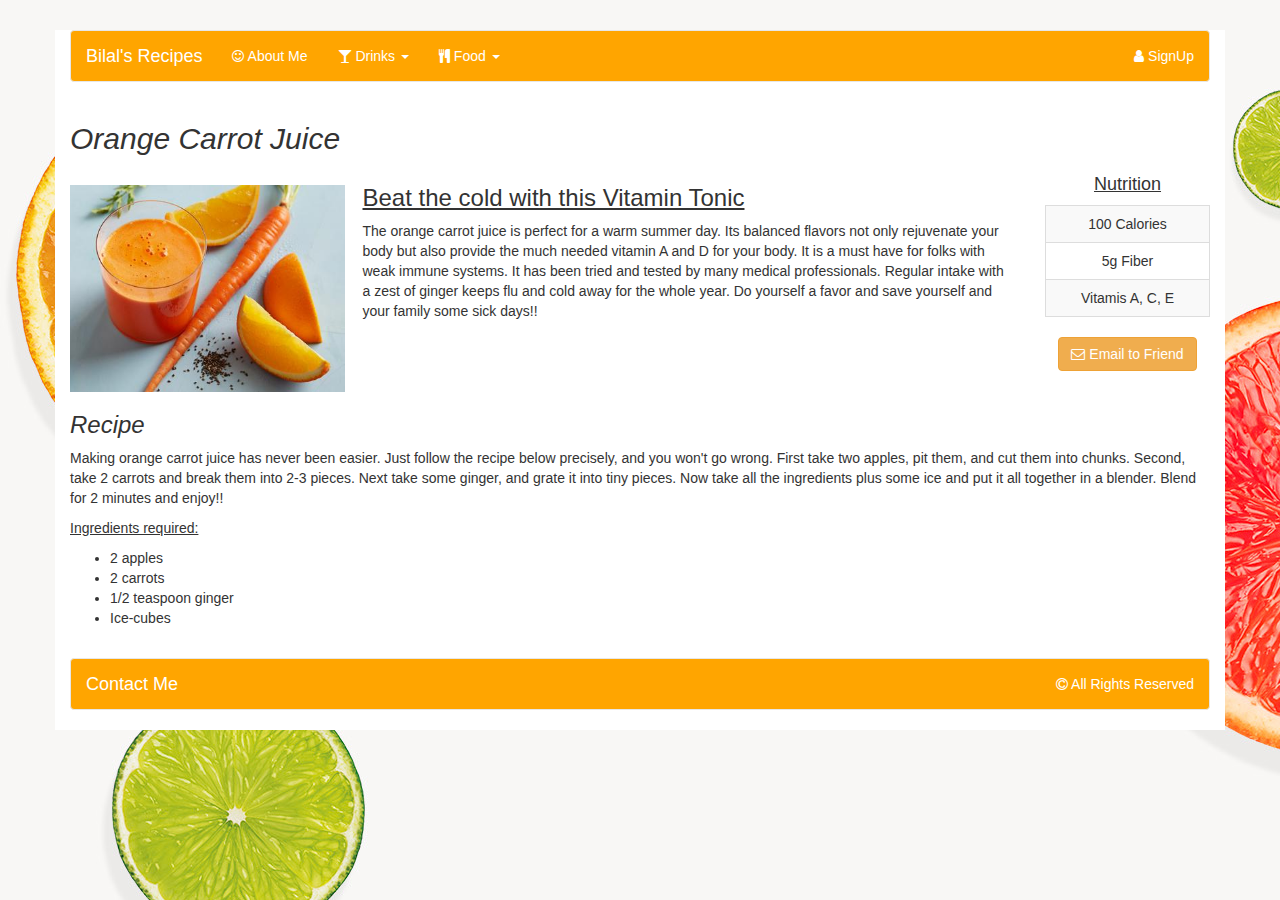
<file: index.html>
<!DOCTYPE html>
<html>
<head>
  <title>Bilal's Recipes</title>
  <meta charset="UTF-8">
  <link rel="stylesheet" href="https://maxcdn.bootstrapcdn.com/font-awesome/4.4.0/css/font-awesome.min.css">
  <link rel="stylesheet" href="http://maxcdn.bootstrapcdn.com/bootstrap/3.2.0/css/bootstrap.min.css">
  <script src="http://ajax.googleapis.com/ajax/libs/jquery/1.11.1/jquery.min.js"></script>
  <script src="http://maxcdn.bootstrapcdn.com/bootstrap/3.2.0/js/bootstrap.min.js"></script>
  <link rel="stylesheet" href="style.css">
</head>
<body>
	<div class="container">
 		<nav class="navbar navbar-default" role="navigation">
 		<div class="navbar-header">
      		<button type="button" class="navbar-toggle collapsed" data-toggle="collapse" data-target="#bs-example-navbar-collapse-1" aria-expanded="false">
        		<span class="sr-only">Toggle navigation</span>
        		<span class="icon-bar"></span>
        		<span class="icon-bar"></span>
        		<span class="icon-bar"></span>
      		</button>
      		<a class="navbar-brand" href="#">Bilal's Recipes</a>
    	</div>
<!-- Collect the nav links, forms, and other content for toggling -->
        <div class="collapse navbar-collapse" id="bs-example-navbar-collapse-1">
          <ul class="nav navbar-nav">
            <li>
              <a href=#>
                <i class="fa fa-smile-o"></i>
                About Me
              </a>
            </li>
            <li class="dropdown">
              <a href="#" class="dropdown-toggle" data-toggle="dropdown" role="button" aria-expanded="false">
                <i class="fa fa-glass"></i>
                Drinks
                <span class="caret"></span>
              </a>
              <ul class="dropdown-menu" role="menu">
                <li><a href="#">Caffiene</a></li>
                <li><a href="#">Juices</a></li>
                <li><a href="#">Smoothies</a></li>
                <li><a href="#">Teas</a></li>
              </ul>
            </li>
            <li class="dropdown">
              <a href="#" class="dropdown-toggle" data-toggle="dropdown" role="button" aria-expanded="false">
                <i class="fa fa-cutlery"></i>
                Food
                <span class="caret"></span>
              </a>
              <ul class="dropdown-menu" role="menu">
                <li><a href="#">Appetizers</a></li>
                <li><a href="#">Mains</a></li>
                <li><a href="#">OTGs (On-the-go)</a></li>
                <li><a href="#">Salads</a></li>
              </ul>
            </li>
          </ul>
          <ul class="nav navbar-nav navbar-right">
            <li>
              <a href="#">
                <i class="fa fa-user"></i>
                SignUp
              </a>
            </li>
          </ul>
        </div>
      </nav>
    </div>
	<div class="container">
    	<h2 class="title"> Orange Carrot Juice </h2>
    	<div class="row">
      		<div class="col-lg-3 col-md-4 col-sm-5 text-left">
      			<br>
      			<img width=275px src="oj.jpeg">
      		</div>
      		<div class="col-lg-7 col-md-6 col-sm-5 text-left">
          			<h3 class="heading"> Beat the cold with this Vitamin Tonic </h3>
          			<p> The orange carrot juice is perfect for a warm summer day. Its balanced flavors not only rejuvenate your body but also provide the much needed vitamin A and D for your body. It is a must have for folks with weak immune systems. It has been tried and tested by many medical professionals. Regular intake with a zest of ginger keeps flu and cold away for the whole year. Do yourself a favor and save yourself and your family some sick days!! 
          			</p>			
      		</div>
      		<div class="col-lg-2 col-md-2 col-sm-2 text-center">
        		<h4 class="heading"> Nutrition </h4>
        			<table class="table table-striped table-bordered">
            			<tr>
            				<td>100 Calories</td>
                        </tr>
                        <tr>
             				<td>5g Fiber</td>
 						</tr>
 						<tr>
             				<td>Vitamis A, C, E</td>
             			</tr>
          			</table>
          		 <p><a href="#" class="btn btn-md btn-warning"><i class="fa fa-envelope-o"></i> Email to Friend</a></p>
       		</div>
    	</div>
  		<div class="body">
  					<h3 class="title"> Recipe </h3>
          			<p> Making orange carrot juice has never been easier. Just follow the recipe below precisely, and you won't go wrong. First take two apples, pit them, and cut them into chunks. Second, take 2 carrots and break them into 2-3 pieces. Next take some ginger, and grate it into tiny pieces. Now take all the ingredients plus some ice and put it all together in a blender. Blend for 2 minutes and enjoy!!
          			</p>
          			<p class="heading"> Ingredients required: </p>
          			<ul>
          				<li> 2 apples </li>
          				<li> 2 carrots </li>
          				<li> 1/2 teaspoon ginger </li>
          				<li> Ice-cubes </li>
        			</ul> 
        			<br>	
  		</div>
  	</div>
  	<div class="container">
 		<nav class="navbar navbar-default" role="navigation">
 		<div class="navbar-footer">
      		<button type="button" class="navbar-toggle collapsed" data-toggle="collapse" data-target="#bs-example-navbar-collapse-1" aria-expanded="false">
        		<span class="sr-only">Toggle navigation</span>
        		<span class="icon-bar"></span>
        		<span class="icon-bar"></span>
        		<span class="icon-bar"></span>
      		</button>
      		<a class="navbar-brand" href="#">Contact Me</a>
    	</div>
      <div class="collapse navbar-collapse" id="bs-example-navbar-collapse-1">          
          <ul class="nav navbar-nav navbar-right">
            <li>
              <a href="#">
                <i class="fa fa-copyright"></i>
                All Rights Reserved
              </a>
            </li>
          </ul>
        </div>
      </nav>
    </div>
</body>
</html>
</file>
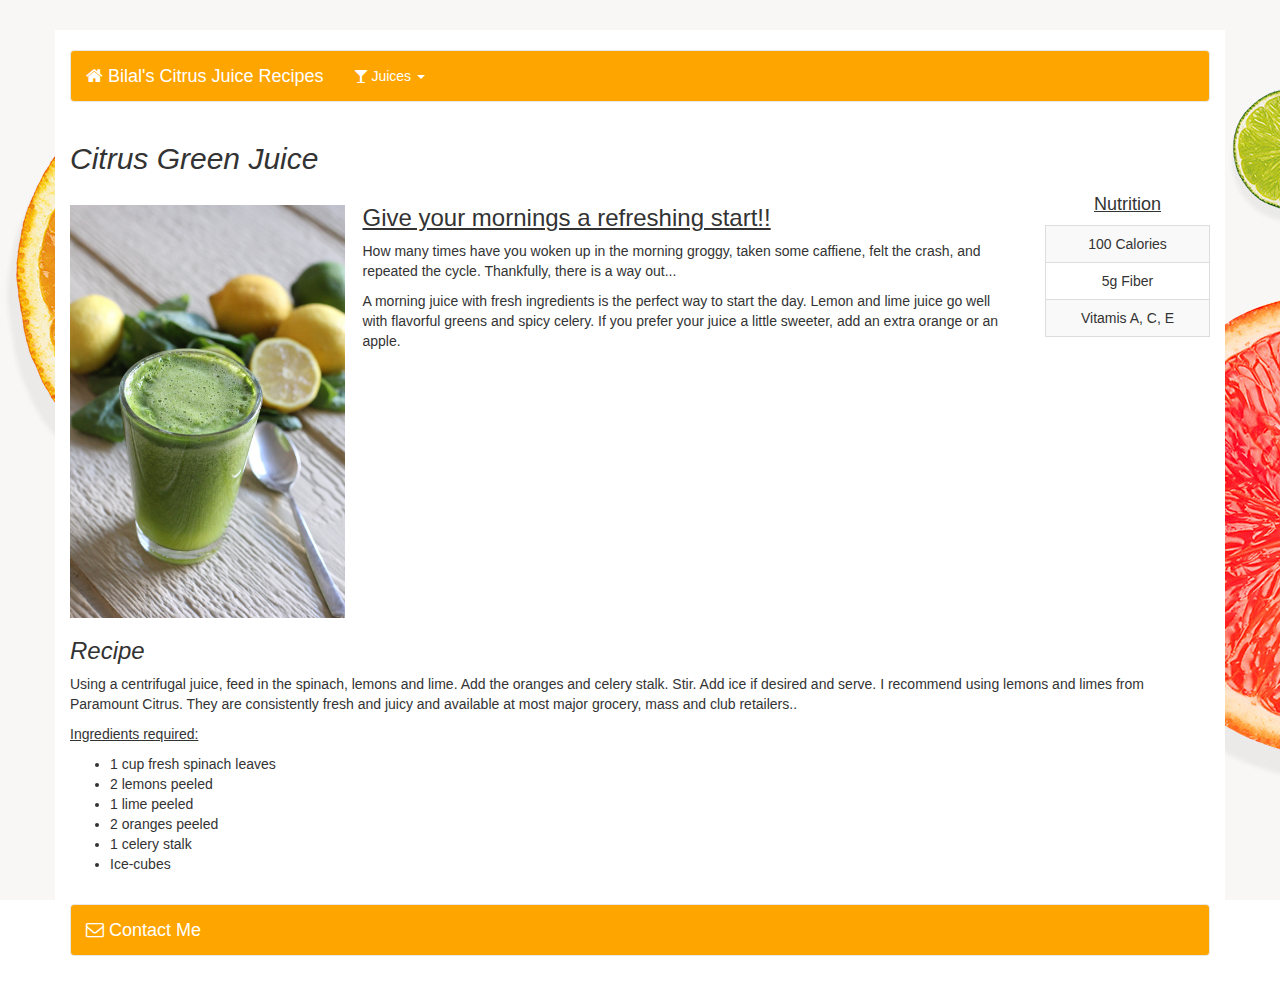
<file: citrus-green-juice.html>
<!DOCTYPE html>
<html>
<head>
  <title>Citrus Green Juice</title>
  <meta charset="UTF-8">
  <link rel="stylesheet" href="https://maxcdn.bootstrapcdn.com/font-awesome/4.4.0/css/font-awesome.min.css">
  <link rel="stylesheet" href="http://maxcdn.bootstrapcdn.com/bootstrap/3.2.0/css/bootstrap.min.css">
  <script src="http://ajax.googleapis.com/ajax/libs/jquery/1.11.1/jquery.min.js"></script>
  <script src="http://maxcdn.bootstrapcdn.com/bootstrap/3.2.0/js/bootstrap.min.js"></script>
  <link rel="stylesheet" href="style.css">
</head>
<body>
	<div class="container">
 		<br>
    	<nav class="navbar navbar-default" role="navigation">
 			<div class="navbar-header">
      			<button type="button" class="navbar-toggle collapsed" data-toggle="collapse" data-target="#bs-example-navbar-collapse-1" aria-expanded="false">
        			<span class="sr-only">Toggle navigation</span>
        			<span class="icon-bar"></span>
        			<span class="icon-bar"></span>
        			<span class="icon-bar"></span>
      			</button>
      			<a class="navbar-brand" href="index.html"><i class="fa fa-home"></i> Bilal's Citrus Juice Recipes</a>
    		</div>
<!-- Collect the nav links, forms, and other content for toggling -->
        	<div class="collapse navbar-collapse" id="bs-example-navbar-collapse-1">
          		<ul class="nav navbar-nav">
            		<li class="dropdown">
              			<a href="#" class="dropdown-toggle" data-toggle="dropdown" role="button" aria-expanded="false">
                			<i class="fa fa-glass"></i>
                			Juices
                			<span class="caret"></span>
              			</a>
              			<ul class="dropdown-menu" role="menu">
                			<li><a href="citrus-green-juice.html">Citrus Green</a></li>
                			<li><a href="orange-carrot-juice.html">Orange Carrot</a></li>
                			<li><a href="pomegranate-citrus-juice.html">Pomegranate Citrus</a></li>
              			</ul>
            		</li>
          		</ul>         
        	</div>
      	</nav>
    </div>
	<div class="container">
    	<h2 class="title"> Citrus Green Juice </h2>
    	<div class="row">
      		<div class="col-lg-3 col-md-4 col-sm-5 text-left">
      			<br>
      			<img width=275px src="cg.jpg">
      		</div>
      		<div class="col-lg-7 col-md-6 col-sm-5 text-left">
          			<h3 class="heading"> Give your mornings a refreshing start!! </h3>
          			<p> How many times have you woken up in the morning groggy, taken some caffiene, felt the crash, and repeated the cycle. Thankfully, there is a way out... 
                </p>
                <p> A morning juice with fresh ingredients is the perfect way to start the day. Lemon and lime juice go well with flavorful greens and spicy celery. If you prefer your juice a little sweeter, add an extra orange or an apple.
          			</p>			
      		</div>
      		<div class="col-lg-2 col-md-2 col-sm-2 text-center">
        		<h4 class="heading"> Nutrition </h4>
        			<table class="table table-striped table-bordered">
            			<tr>
            				<td>100 Calories</td>
                  </tr>
                  <tr>
             				<td>5g Fiber</td>
 						     </tr>
 						     <tr>
             				<td>Vitamis A, C, E</td>
             			</tr>
             			
          		</table>
       		</div>
    	</div>
  		<div class="body">
  					<h3 class="title"> Recipe </h3>
          			<p> Using a centrifugal juice, feed in the spinach, lemons and lime. Add the oranges and celery stalk. Stir. Add ice if desired and serve. I recommend using lemons and limes from Paramount Citrus. They are consistently fresh and juicy and available at most major grocery, mass and club retailers..</p>
          			<p class="heading"> Ingredients required: </p>
          			<ul>
          				<li> 1 cup fresh spinach leaves </li>
          				<li> 2 lemons peeled </li>
          				<li> 1 lime peeled </li>
          				<li> 2 oranges peeled </li>
                  <li> 1 celery stalk </li>
                  <li> Ice-cubes </li>
        			</ul> 
        			<br>	
  		</div>
  	</div>
  	<div class="container">
 		<nav class="navbar navbar-default" role="navigation">
 			<div class="navbar-footer">
      			<button type="button" class="navbar-toggle collapsed" data-toggle="collapse" data-target="#bs-example-navbar-collapse-1" aria-expanded="false">
        			<span class="sr-only">Toggle navigation</span>
        			<span class="icon-bar"></span>
        			<span class="icon-bar"></span>
        			<span class="icon-bar"></span>
      			</button>
      			
      			<a class="navbar-brand" href="mailto:h-baweja@kellogg.northwestern.edu"><i class="fa fa-envelope-o"></i> Contact Me</a>
    		</div>
      	</nav>
    </div>
</body>
</html>
</file>
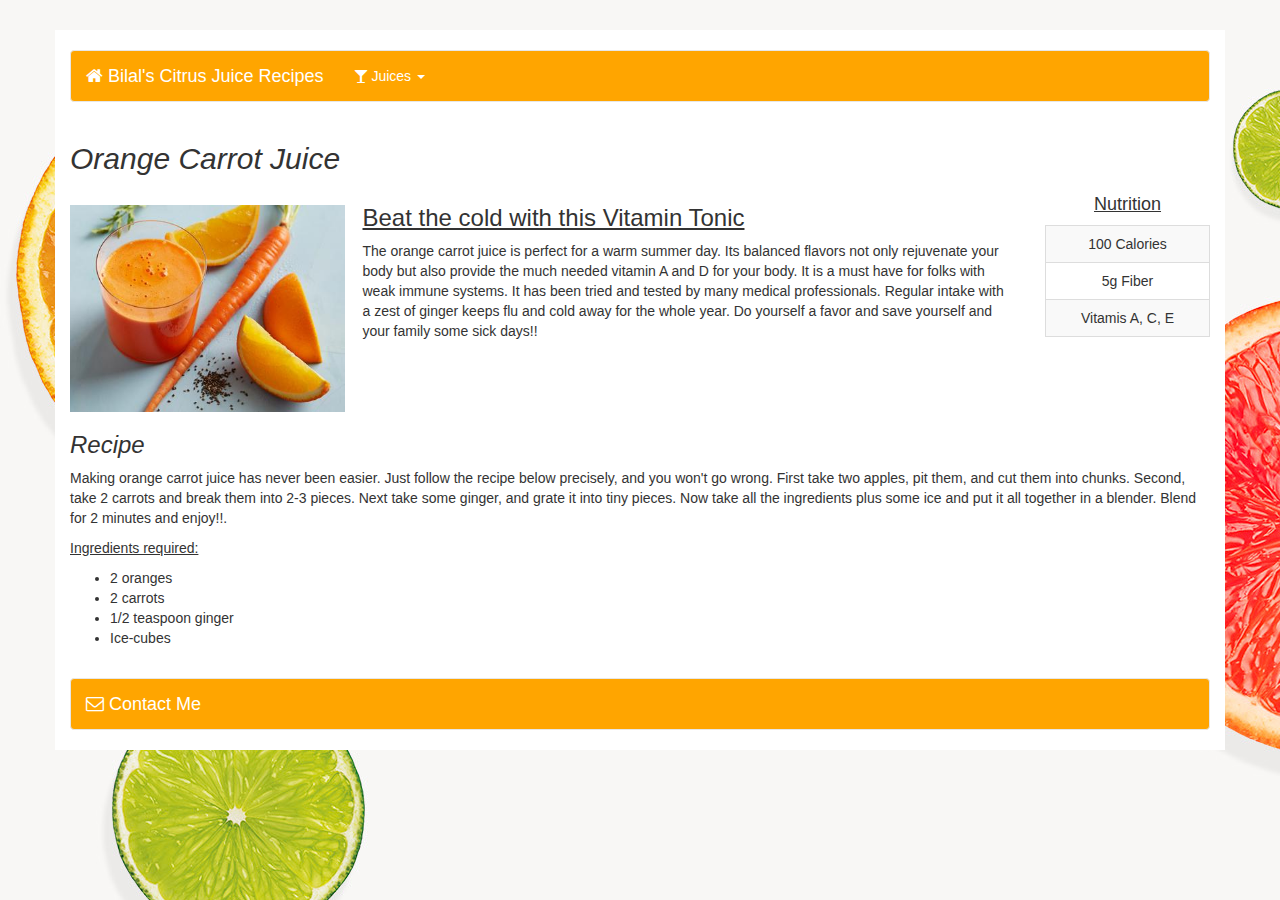
<file: orange-carrot-juice.html>
<!DOCTYPE html>
<html>
<head>
  <title>Orange Carrot Juice</title>
  <meta charset="UTF-8">
  <link rel="stylesheet" href="https://maxcdn.bootstrapcdn.com/font-awesome/4.4.0/css/font-awesome.min.css">
  <link rel="stylesheet" href="http://maxcdn.bootstrapcdn.com/bootstrap/3.2.0/css/bootstrap.min.css">
  <script src="http://ajax.googleapis.com/ajax/libs/jquery/1.11.1/jquery.min.js"></script>
  <script src="http://maxcdn.bootstrapcdn.com/bootstrap/3.2.0/js/bootstrap.min.js"></script>
  <link rel="stylesheet" href="style.css">
</head>
<body>
	<div class="container">
 		<br>
    	<nav class="navbar navbar-default" role="navigation">
 			<div class="navbar-header">
      			<button type="button" class="navbar-toggle collapsed" data-toggle="collapse" data-target="#bs-example-navbar-collapse-1" aria-expanded="false">
        			<span class="sr-only">Toggle navigation</span>
        			<span class="icon-bar"></span>
        			<span class="icon-bar"></span>
        			<span class="icon-bar"></span>
      			</button>
      			<a class="navbar-brand" href="index.html"><i class="fa fa-home"></i> Bilal's Citrus Juice Recipes</a>
    		</div>
<!-- Collect the nav links, forms, and other content for toggling -->
        	<div class="collapse navbar-collapse" id="bs-example-navbar-collapse-1">
          		<ul class="nav navbar-nav">
            		<li class="dropdown">
              			<a href="#" class="dropdown-toggle" data-toggle="dropdown" role="button" aria-expanded="false">
                			<i class="fa fa-glass"></i>
                			Juices
                			<span class="caret"></span>
              			</a>
              			<ul class="dropdown-menu" role="menu">
                			<li><a href="citrus-green-juice.html">Citrus Green</a></li>
                			<li><a href="orange-carrot-juice.html">Orange Carrot</a></li>
                			<li><a href="pomegranate-citrus-juice.html">Pomegranate Citrus</a></li>
              			</ul>
            		</li>
          		</ul>         
        	</div>
      	</nav>
    </div>
	<div class="container">
    	<h2 class="title"> Orange Carrot Juice </h2>
    	<div class="row">
      		<div class="col-lg-3 col-md-4 col-sm-5 text-left">
      			<br>
      			<img width=275px src="oj.jpeg">
      		</div>
      		<div class="col-lg-7 col-md-6 col-sm-5 text-left">
          			<h3 class="heading"> Beat the cold with this Vitamin Tonic </h3>
          			<p> The orange carrot juice is perfect for a warm summer day. Its balanced flavors not only rejuvenate your body but also provide the much needed vitamin A and D for your body. It is a must have for folks with weak immune systems. It has been tried and tested by many medical professionals. Regular intake with a zest of ginger keeps flu and cold away for the whole year. Do yourself a favor and save yourself and your family some sick days!!  
          			</p>			
      		</div>
      		<div class="col-lg-2 col-md-2 col-sm-2 text-center">
        		<h4 class="heading"> Nutrition </h4>
        			<table class="table table-striped table-bordered">
            			<tr>
            				<td>100 Calories</td>
                  </tr>
                  <tr>
             				<td>5g Fiber</td>
 						     </tr>
 						     <tr>
             				<td>Vitamis A, C, E</td>
             			</tr>
             			
          		</table>
       		</div>
    	</div>
  		<div class="body">
  					<h3 class="title"> Recipe </h3>
          			<p> Making orange carrot juice has never been easier. Just follow the recipe below precisely, and you won't go wrong. First take two apples, pit them, and cut them into chunks. Second, take 2 carrots and break them into 2-3 pieces. Next take some ginger, and grate it into tiny pieces. Now take all the ingredients plus some ice and put it all together in a blender. Blend for 2 minutes and enjoy!!.</p>
          			<p class="heading"> Ingredients required: </p>
          			<ul>
          				<li> 2 oranges </li>
          				<li> 2 carrots </li>
          				<li> 1/2 teaspoon ginger </li>
          				<li> Ice-cubes </li>
        			</ul> 
        			<br>	
  		</div>
  	</div>
  	<div class="container">
 		<nav class="navbar navbar-default" role="navigation">
 			<div class="navbar-footer">
      			<button type="button" class="navbar-toggle collapsed" data-toggle="collapse" data-target="#bs-example-navbar-collapse-1" aria-expanded="false">
        			<span class="sr-only">Toggle navigation</span>
        			<span class="icon-bar"></span>
        			<span class="icon-bar"></span>
        			<span class="icon-bar"></span>
      			</button>
      			
      			<a class="navbar-brand" href="mailto:h-baweja@kellogg.northwestern.edu"><i class="fa fa-envelope-o"></i> Contact Me</a>
    		</div>
      	</nav>
    </div>
</body>
</html>
</file>
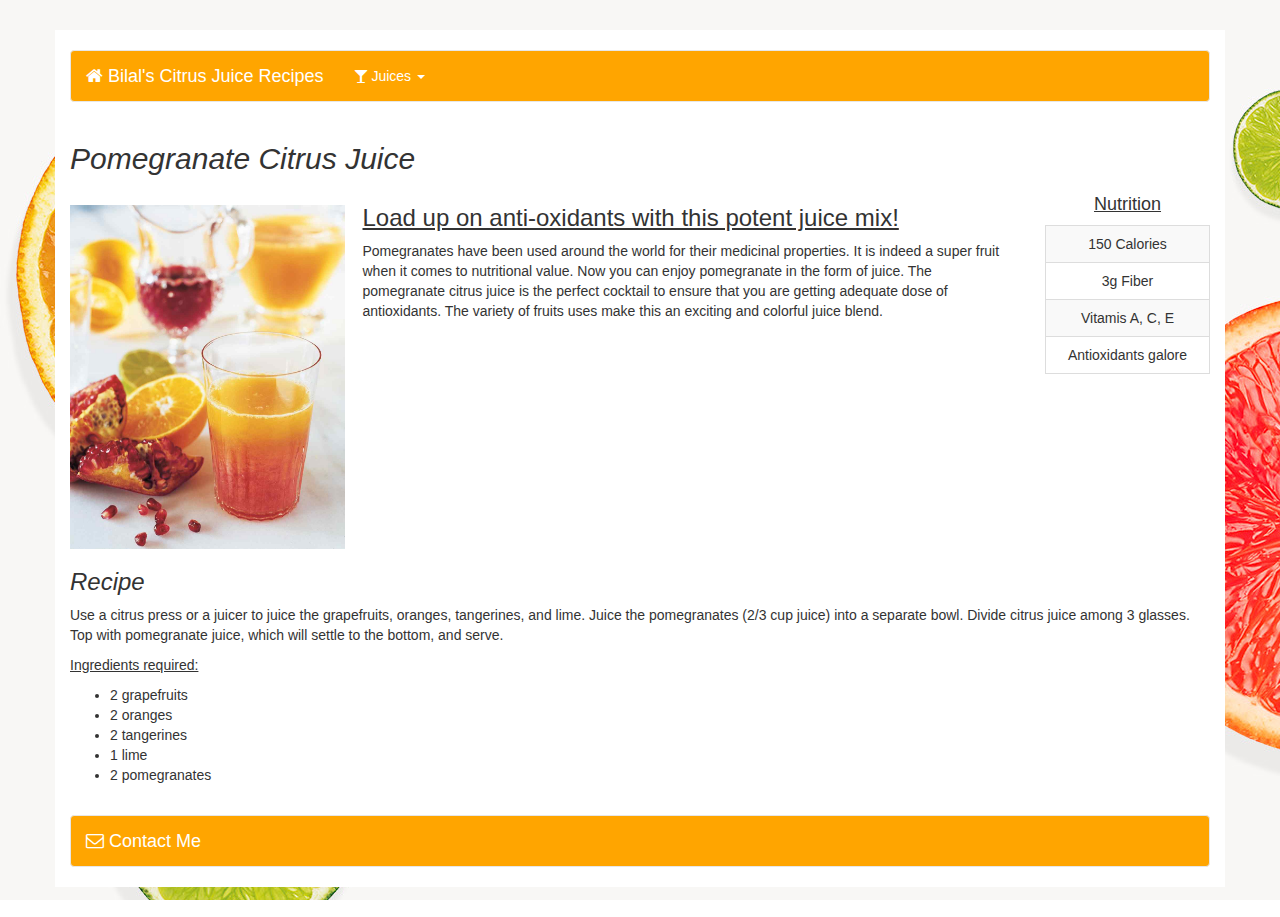
<file: pomegranate-citrus-juice.html>
<!DOCTYPE html>
<html>
<head>
  <title>Pomegranate Citrus Juice</title>
  <meta charset="UTF-8">
  <link rel="stylesheet" href="https://maxcdn.bootstrapcdn.com/font-awesome/4.4.0/css/font-awesome.min.css">
  <link rel="stylesheet" href="http://maxcdn.bootstrapcdn.com/bootstrap/3.2.0/css/bootstrap.min.css">
  <script src="http://ajax.googleapis.com/ajax/libs/jquery/1.11.1/jquery.min.js"></script>
  <script src="http://maxcdn.bootstrapcdn.com/bootstrap/3.2.0/js/bootstrap.min.js"></script>
  <link rel="stylesheet" href="style.css">
</head>
<body>
	<div class="container">
 		<br>
    	<nav class="navbar navbar-default" role="navigation">
 			<div class="navbar-header">
      			<button type="button" class="navbar-toggle collapsed" data-toggle="collapse" data-target="#bs-example-navbar-collapse-1" aria-expanded="false">
        			<span class="sr-only">Toggle navigation</span>
        			<span class="icon-bar"></span>
        			<span class="icon-bar"></span>
        			<span class="icon-bar"></span>
      			</button>
      			<a class="navbar-brand" href="index.html"><i class="fa fa-home"></i> Bilal's Citrus Juice Recipes</a>
    		</div>
<!-- Collect the nav links, forms, and other content for toggling -->
        	<div class="collapse navbar-collapse" id="bs-example-navbar-collapse-1">
          		<ul class="nav navbar-nav">
            		<li class="dropdown">
              			<a href="#" class="dropdown-toggle" data-toggle="dropdown" role="button" aria-expanded="false">
                			<i class="fa fa-glass"></i>
                			Juices
                			<span class="caret"></span>
              			</a>
              			<ul class="dropdown-menu" role="menu">
                			<li><a href="citrus-green-juice.html">Citrus Green</a></li>
                			<li><a href="orange-carrot-juice.html">Orange Carrot</a></li>
                			<li><a href="pomegranate-citrus-juice.html">Pomegranate Citrus</a></li>
              			</ul>
            		</li>
          		</ul>         
        	</div>
      	</nav>
    </div>
	<div class="container">
    	<h2 class="title"> Pomegranate Citrus Juice </h2>
    	<div class="row">
      		<div class="col-lg-3 col-md-4 col-sm-5 text-left">
      			<br>
      			<img width=275px src="pc.jpg">
      		</div>
      		<div class="col-lg-7 col-md-6 col-sm-5 text-left">
          			<h3 class="heading"> Load up on anti-oxidants with this potent juice mix! </h3>
          			<p> Pomegranates have been used around the world for their medicinal properties. It is indeed a super fruit when it comes to nutritional value. Now you can enjoy pomegranate in the form of juice. The pomegranate citrus juice is the perfect cocktail to ensure that you are getting adequate dose of antioxidants. The variety of fruits uses make this an exciting and colorful juice blend. 
          			</p>			
      		</div>
      		<div class="col-lg-2 col-md-2 col-sm-2 text-center">
        		<h4 class="heading"> Nutrition </h4>
        			<table class="table table-striped table-bordered">
            			<tr>
            				<td>150 Calories</td>
                        </tr>
                        <tr>
             				<td>3g Fiber</td>
 						</tr>
 						<tr>
             				<td>Vitamis A, C, E</td>
             			</tr>
             			<tr>
             				<td>Antioxidants galore</td>
             			</tr>
          			</table>
       		</div>
    	</div>
  		<div class="body">
  					<h3 class="title"> Recipe </h3>
          			<p> Use a citrus press or a juicer to juice the grapefruits, oranges, tangerines, and lime. Juice the pomegranates (2/3 cup juice) into a separate bowl. Divide citrus juice among 3 glasses. Top with pomegranate juice, which will settle to the bottom, and serve.</p>
          			<p class="heading"> Ingredients required: </p>
          			<ul>
          				<li> 2 grapefruits </li>
          				<li> 2 oranges </li>
          				<li> 2 tangerines </li>
          				<li> 1 lime </li>
          				<li> 2 pomegranates </li>
        			</ul> 
        			<br>	
  		</div>
  	</div>
  	<div class="container">
 		<nav class="navbar navbar-default" role="navigation">
 			<div class="navbar-footer">
      			<button type="button" class="navbar-toggle collapsed" data-toggle="collapse" data-target="#bs-example-navbar-collapse-1" aria-expanded="false">
        			<span class="sr-only">Toggle navigation</span>
        			<span class="icon-bar"></span>
        			<span class="icon-bar"></span>
        			<span class="icon-bar"></span>
      			</button>
      			
      			<a class="navbar-brand" href="mailto:h-baweja@kellogg.northwestern.edu"><i class="fa fa-envelope-o"></i> Contact Me</a>
    		</div>
      	</nav>
    </div>
</body>
</html>
</file>
<file: style.css>
body {
  margin-top: 30px;
 margin-bottom: 30px;
}
.navbar-default {
    background-color: orange;
    border-color: #e7e7e7;
}
.navbar-default .navbar-brand {
    color: white;
}
.navbar-default .navbar-toggle:hover, .navbar-default .navbar-toggle:focus {
    background-color: #333;
}
.navbar-default .navbar-toggle .icon-bar {
    background-color: white;
}
.navbar-default .navbar-toggle {
    border-color: white;
}
.title{
  font-style: italic; 
}
.navbar-default .navbar-nav>li>a {
    color: white;
}
.navbar-default .navbar-brand:hover, .navbar-default .navbar-brand:focus {
    color: #333;
}
.heading {
  text-decoration: underline;
}
body {
    background: url('bg.jpg');
    background-attachment: fixed;
}
.container {
  background-color: white
}
</file>
